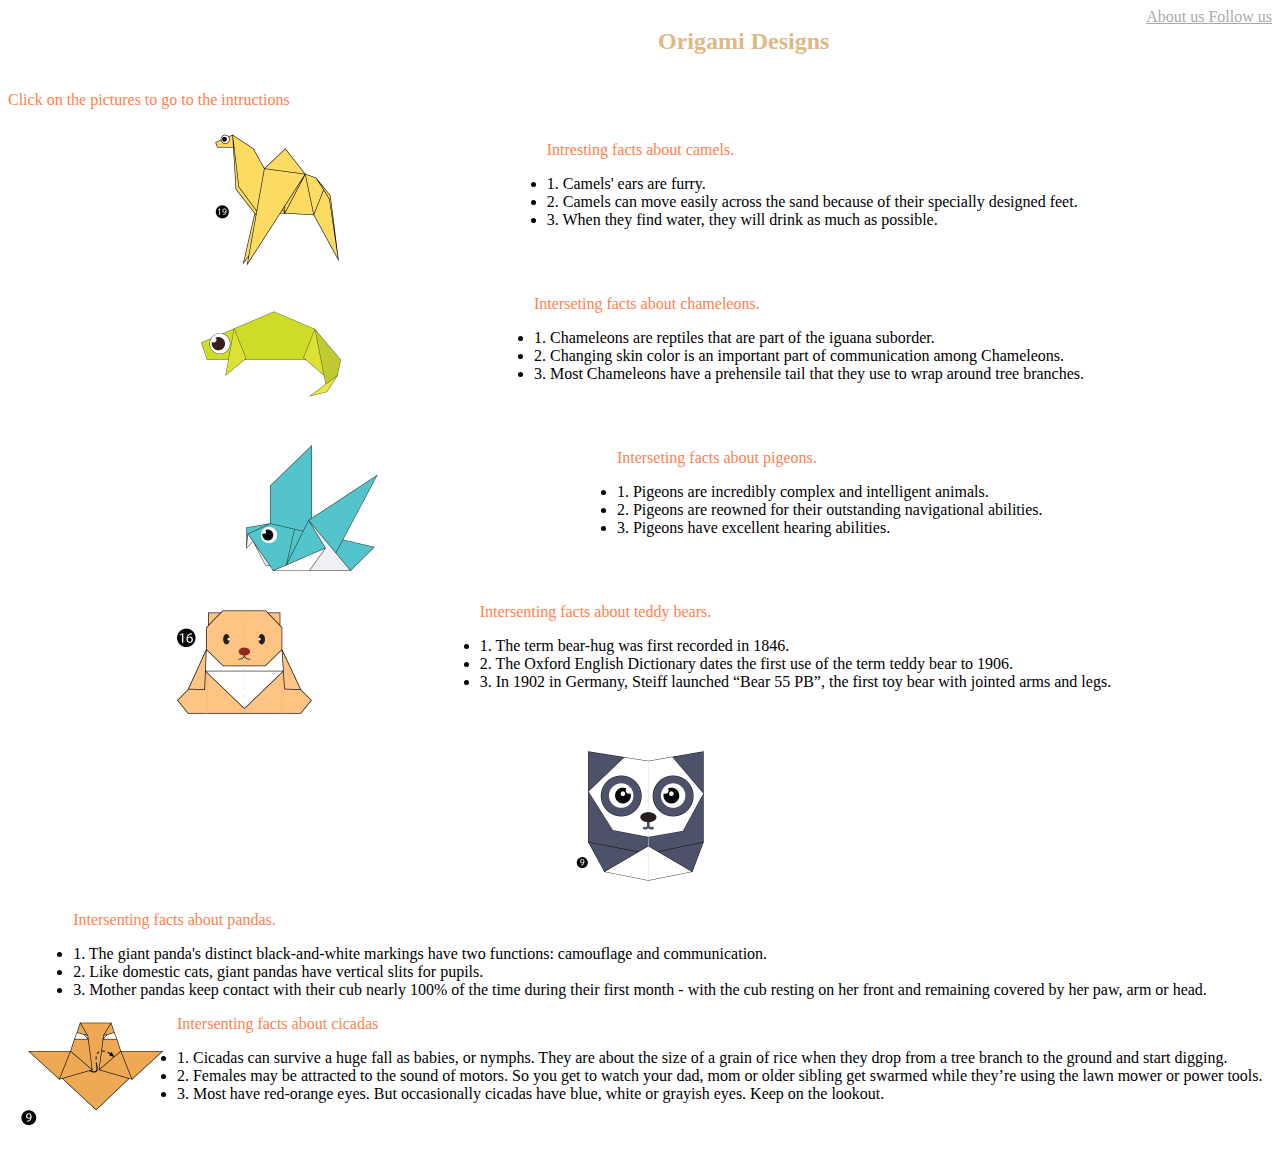
<file: index.html>
<!DOCTYPE html>
<head> 
    <link rel = "styleSheet"
    type = "text/css"
    href = "style.css"
    />
<title> Origami Designs </title>




</head>
<body>
  
 <div class = "header">  
 <h2> Origami Designs </h2>

<div class = "Menu">
<a href ="about.htm l"> About us </a>
<a href =" followus.html"> Follow us </a>

</div>
</div>

<p> Click on the pictures to go to the intructions </p>

<div class = "item">
<a href = "http://origami.me/camel/"> <img src = "camel origami.jpg" width = "150" /> </a>

<div class = "li">
<p> Intresting facts about camels. </p>
<li> 1. Camels' ears are furry. </li>
<li> 2. Camels can move easily across the sand because of their specially designed feet. </li>
<li> 3. When they find water, they will drink as much as possible. </li>
</div>
</div>


<div class = "item">
<a href = "http://origami.me/chameleon/"> <img src = "chameleon.jpg" width = "150" /> </a>
<div class = "li">
<p> Interseting facts about chameleons. </p>
<li> 1. Chameleons are reptiles that are part of the iguana suborder. </li>
<li> 2. Changing skin color is an important part of communication among Chameleons. </li>
<li> 3. Most Chameleons have a prehensile tail that they use to wrap around tree branches. </li>
</div>
</div>

<div class = "item">
<a href = "http://origami.me/pigeon/"> <img src = "pigeon.jpg" width = "150"/> </a>
<div class = "li">
<p> Interseting facts about pigeons. </p>
<li> 1. Pigeons are incredibly complex and intelligent animals. </li>
<li> 2. Pigeons are reowned for their outstanding navigational abilities. </li>
<li> 3. Pigeons have excellent hearing abilities. </li>
</div>
</div>

<div class = "item">
<a href = "http://origami.me/teddy-bear/"> <img src = "teddy.jpg" width = "150" /> </a>
<div class = "li">
<p> Intersenting facts about teddy bears. </p>
<li> 1. The term bear-hug was first recorded in 1846. </li>
<li> 2. The Oxford English Dictionary dates the first use of the term teddy bear to 1906. </li>
<li> 3. In 1902 in Germany, Steiff launched “Bear 55 PB”, the first toy bear with jointed arms and legs. </li>
</div>
</div>

<div class = "item">
<a href = "http://origami.me/panda/"> <img src = "panda.jpg" width = "150" /> </a>
<div class = "li">
<p> Intersenting facts about pandas. </p>
<li> 1. The giant panda's distinct black-and-white markings have two functions: camouflage and communication. </li>
<li> 2. Like domestic cats, giant pandas have vertical slits for pupils. </li>
<li> 3. Mother pandas keep contact with their cub nearly 100% of the time during their first month - with the cub resting on her front and remaining covered by her paw, arm or head. </li>
</div>
</div>

<div class = "item">
<a href = "http://origami.me/flying-cicada/"> <img src = "cicada.jpg" width = "150" /> </a>
<div class = "li">
<p> Intersenting facts about cicadas </p>
<li> 1. Cicadas can survive a huge fall as babies, or nymphs. They are about the size of a grain of rice when they drop from a tree branch to the ground and start digging. </li>
<li> 2. Females may be attracted to the sound of motors. So you get to watch your dad, mom or older sibling get swarmed while they’re using the lawn mower or power tools. </li>
<li> 3. Most have red-orange eyes. But occasionally cicadas have blue, white or grayish eyes. Keep on the lookout. </li>
</div>
</div>

<p>  </p>
<p>  </p>
<p>  </p>
<p>  </p>
<p>  </p>
<p>  </p>
<p>  </p>
<p>  </p>
<p>  </p>
</body>
</file>
<file: style.css>
.header{
    display: flex;
    justify-content: space-between;
}

a:link{
    color: darkgray;
}

.item{
    display: flex;
    flex-wrap: wrap;
    justify-content: space-evenly;
    
}

a:visited{

    color: dimgray;

}

h2{ 
    color:burlywood;
    margin-left: 650px;
}
 
p{
    color: coral;
}
</file>
